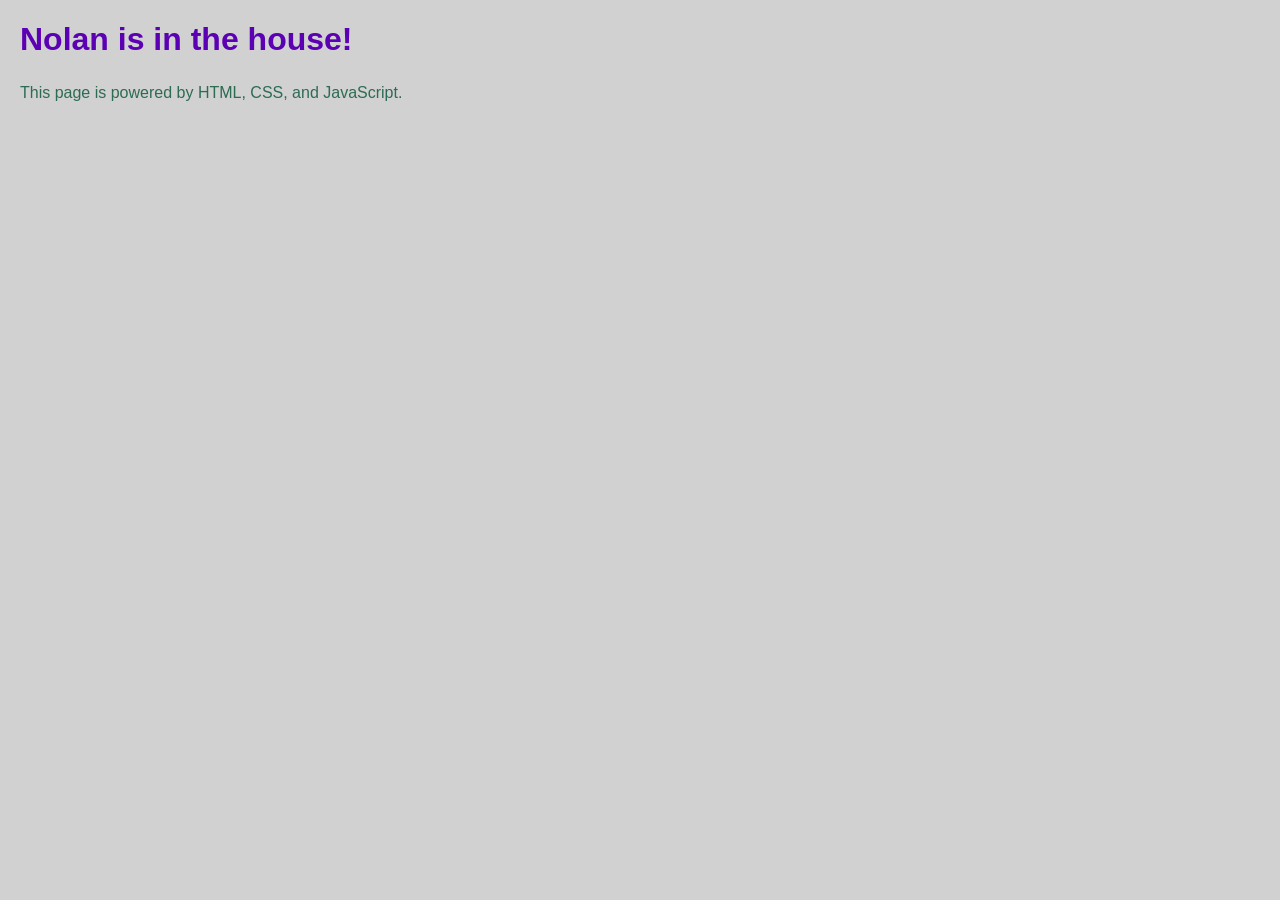
<file: w1/index.html>
<!DOCTYPE html>
<html lang="en">
<head>
    <meta charset="UTF-8">
    <meta name="viewport" content="width=device-width, initial-scale=1.0">
    <link rel="stylesheet" href="style.css">
    <script src="app.js"></script>
    <title>Week 1 - Who's in the HOUSE!</title>
    <title>Document</title>
</head>
<body>
    <h1>Nolan is in the house!</h1>
    <p>This page is powered by HTML, CSS, and JavaScript.</p>
</body>
</html>
</file>
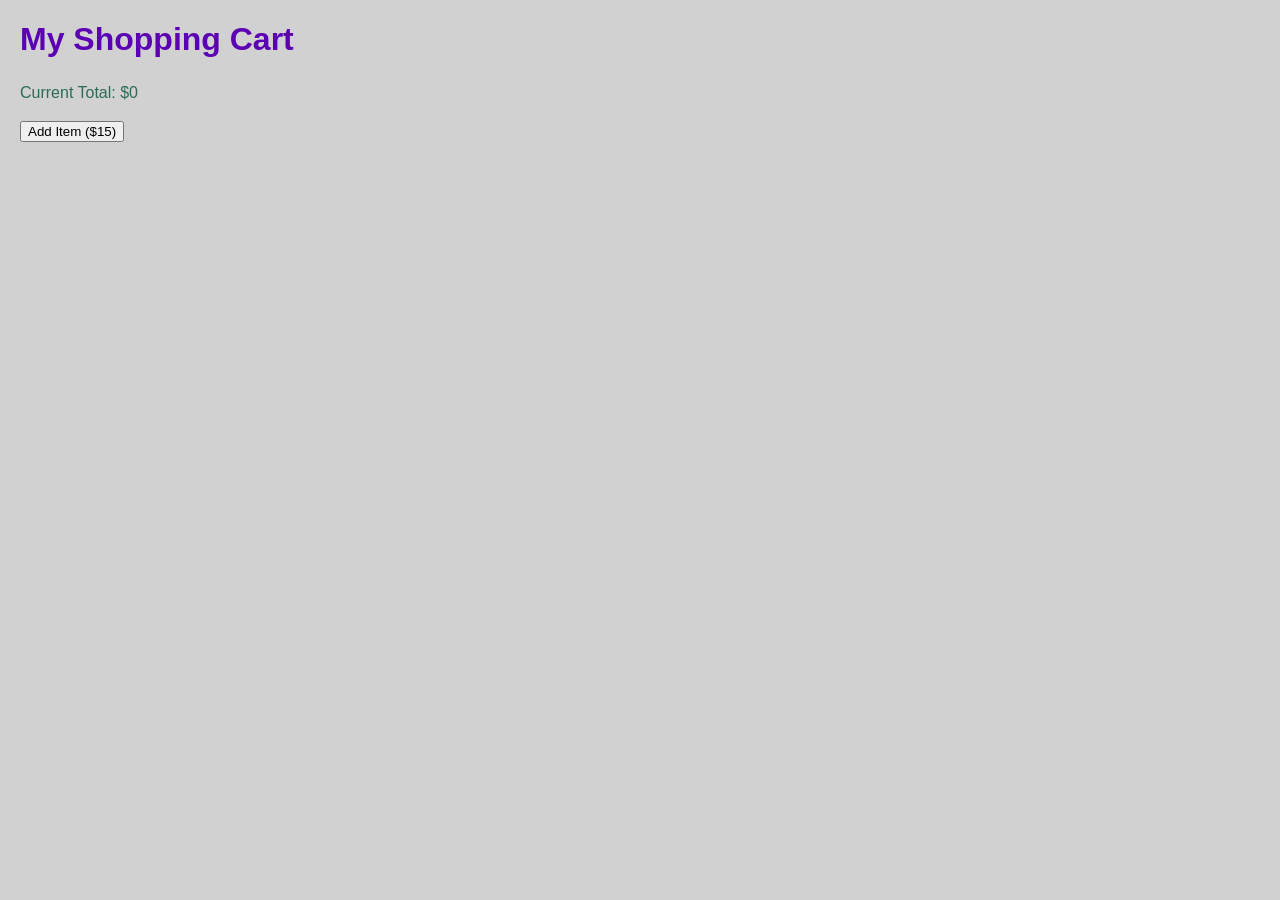
<file: w2/index.html>
<!DOCTYPE html>
<html lang="en">
<head>
    <meta charset="UTF-8">
    <meta name="viewport" content="width=device-width, initial-scale=1.0">
    <link rel="stylesheet" href="style.css">
    <script src="app.js" defer></script>
    <title>Week 1 - Who's in the HOUSE!</title>
    <title>Document</title>
</head>
<body>
<body>
    <h1>My Shopping Cart</h1>
    
    <p id="total-display">Current Total: $0</p>
    
    <button id="add-item-btn">Add Item ($15)</button>
</body>
</body>
</html>
</file>
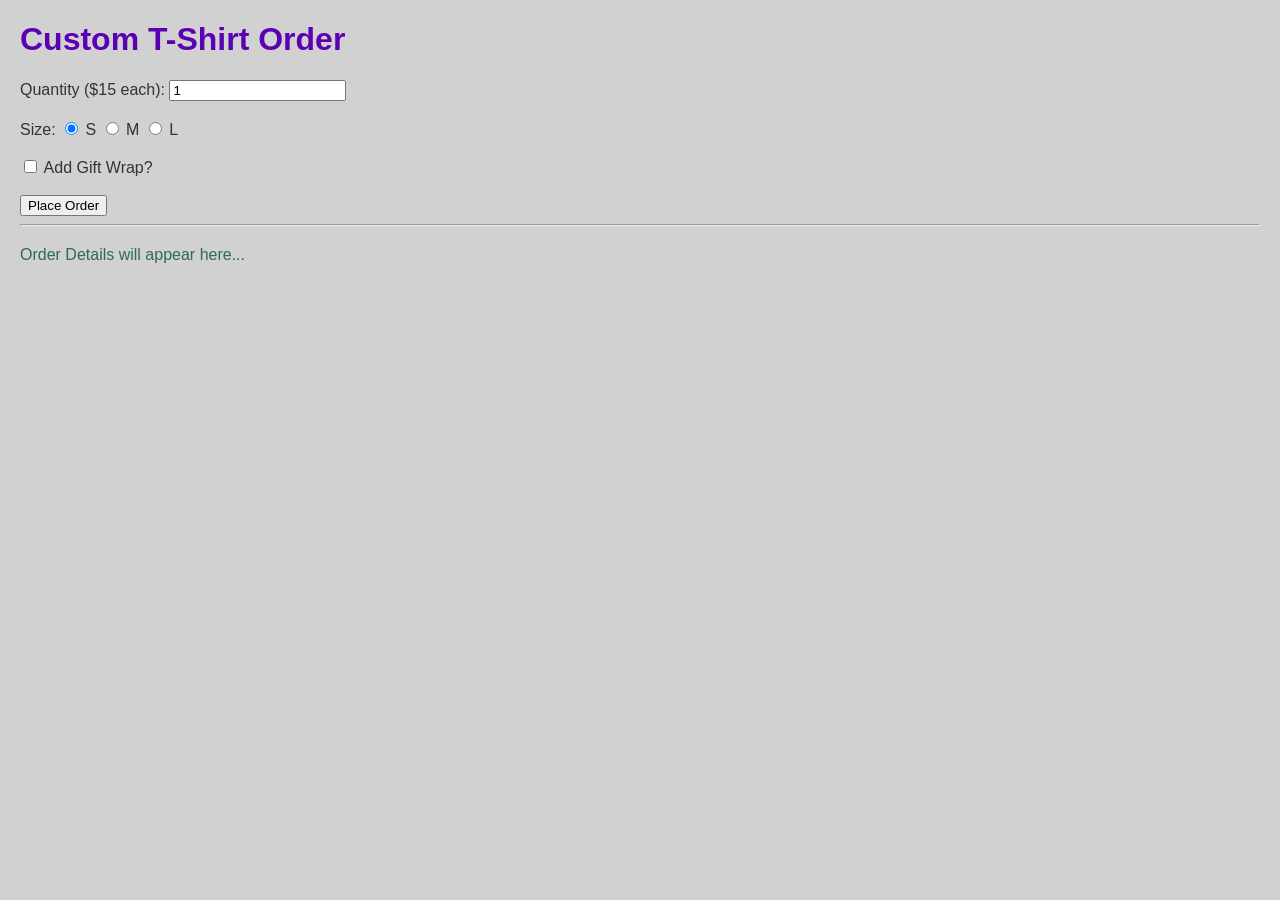
<file: w3/index.html>
<!DOCTYPE html>
<html lang="en">
<head>
    <meta charset="UTF-8">
    <meta name="viewport" content="width=device-width, initial-scale=1.0">
    <link rel="stylesheet" href="style.css">
    <script type="Module" src="app.js" defer></script>
    <title>The Custom Order Form</title>
</head>
<body>
    <h1>Custom T-Shirt Order</h1>
    
    <form id="order-form">
        
        <label>Quantity ($15 each): 
            <input type="number" id="qty" value="1" min="1">
        </label>
        <br><br>

        <label>Size:</label>
        <label><input type="radio" name="size" value="Small" checked> S</label>
        <label><input type="radio" name="size" value="Medium"> M</label>
        <label><input type="radio" name="size" value="Large"> L</label>
        <br><br>

        <label>
            <input type="checkbox" id="gift-wrap"> Add Gift Wrap?
        </label>
        <br><br>

        <button type="submit">Place Order</button>
    </form>

    <hr>
    
    <div id="order-summary">
        <p>Order Details will appear here...</p>
    </div>
</body>
</html>
</file>
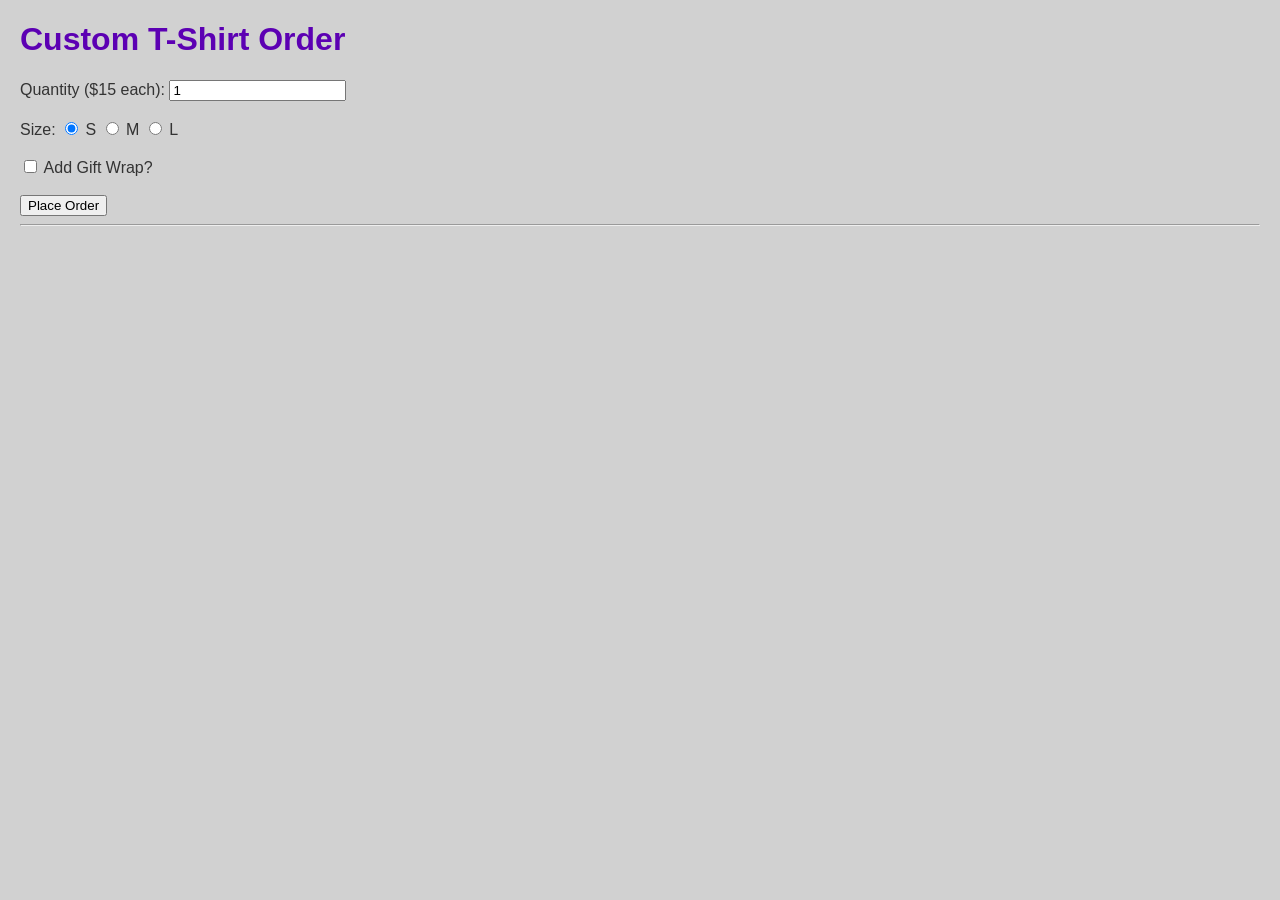
<file: w4/index.html>
<!DOCTYPE html>
<html lang="en">
<head>
    <meta charset="UTF-8">
    <meta name="viewport" content="width=device-width, initial-scale=1.0">
    <link rel="stylesheet" href="style.css">
    <script type="Module" src="app.js" defer></script>
    <title>The Custom Order Form</title>
</head>
<body>
    <h1>Custom T-Shirt Order</h1>
    
    <form id="order-form">
        
        <label>Quantity ($15 each): 
            <input type="number" id="qty" value="1" min="1">
        </label>
        <br><br>

        <label>Size:</label>
        <label><input type="radio" name="size" value="Small" checked> S</label>
        <label><input type="radio" name="size" value="Medium"> M</label>
        <label><input type="radio" name="size" value="Large"> L</label>
        <br><br>

        <label>
            <input type="checkbox" id="gift-wrap"> Add Gift Wrap?
        </label>
        <br><br>

        <button type="submit">Place Order</button>
    </form>

    <hr>
    
    <div id="order-summary" style="display: none;">
    <h2>Order Success!</h2>
    <p><strong>Total Cost:</strong> $<span id="display-total"></span></p>
    <p><strong>Details:</strong> <span id="display-qty"></span> <span id="display-size"></span> T-Shirt(s)</p>
    <p><strong>Gift Wrap:</strong> <span id="display-gift"></span></p>
    </div>
</body>
</html>
</file>
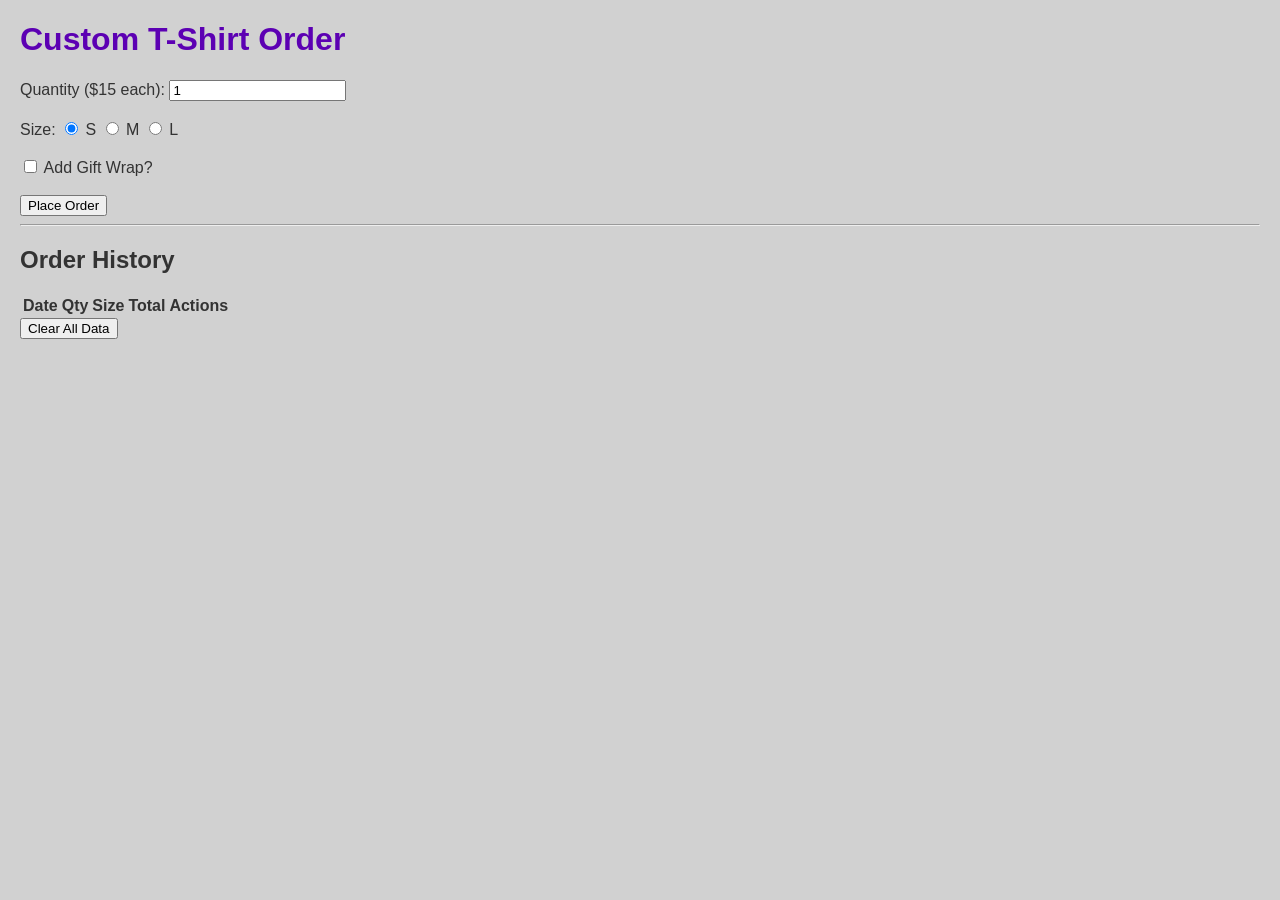
<file: w6/index.html>
<!DOCTYPE html>
<html lang="en">

<head>
    <meta charset="UTF-8">
    <meta name="viewport" content="width=device-width, initial-scale=1.0">
    <link rel="stylesheet" href="style.css">
    <script type="Module" src="app.js" defer></script>
    <title>The Custom Order Form</title>
</head>

<body>
    <h1>Custom T-Shirt Order</h1>

    <form id="order-form">

        <label>Quantity ($15 each):
            <input type="number" id="qty" value="1" min="1">
        </label>
        <br><br>

        <label>Size:</label>
        <label><input type="radio" name="size" value="Small" checked> S</label>
        <label><input type="radio" name="size" value="Medium"> M</label>
        <label><input type="radio" name="size" value="Large"> L</label>
        <br><br>

        <label>
            <input type="checkbox" id="gift-wrap"> Add Gift Wrap?
        </label>
        <br><br>

        <button type="submit">Place Order</button>
    </form>

    <hr>

    <div id="order-history-section">
        <h2>Order History</h2>
        <table id="order-table">
            <thead>
                <tr>
                    <th>Date</th>
                    <th>Qty</th>
                    <th>Size</th>
                    <th>Total</th>
                    <th>Actions</th>
                </tr>
            </thead>
            <tbody id="order-table-body">
            </tbody>
        </table>
    </div>
    <button type ="button" id="clear-btn">Clear All Data</button>
</body>

</html>
</file>
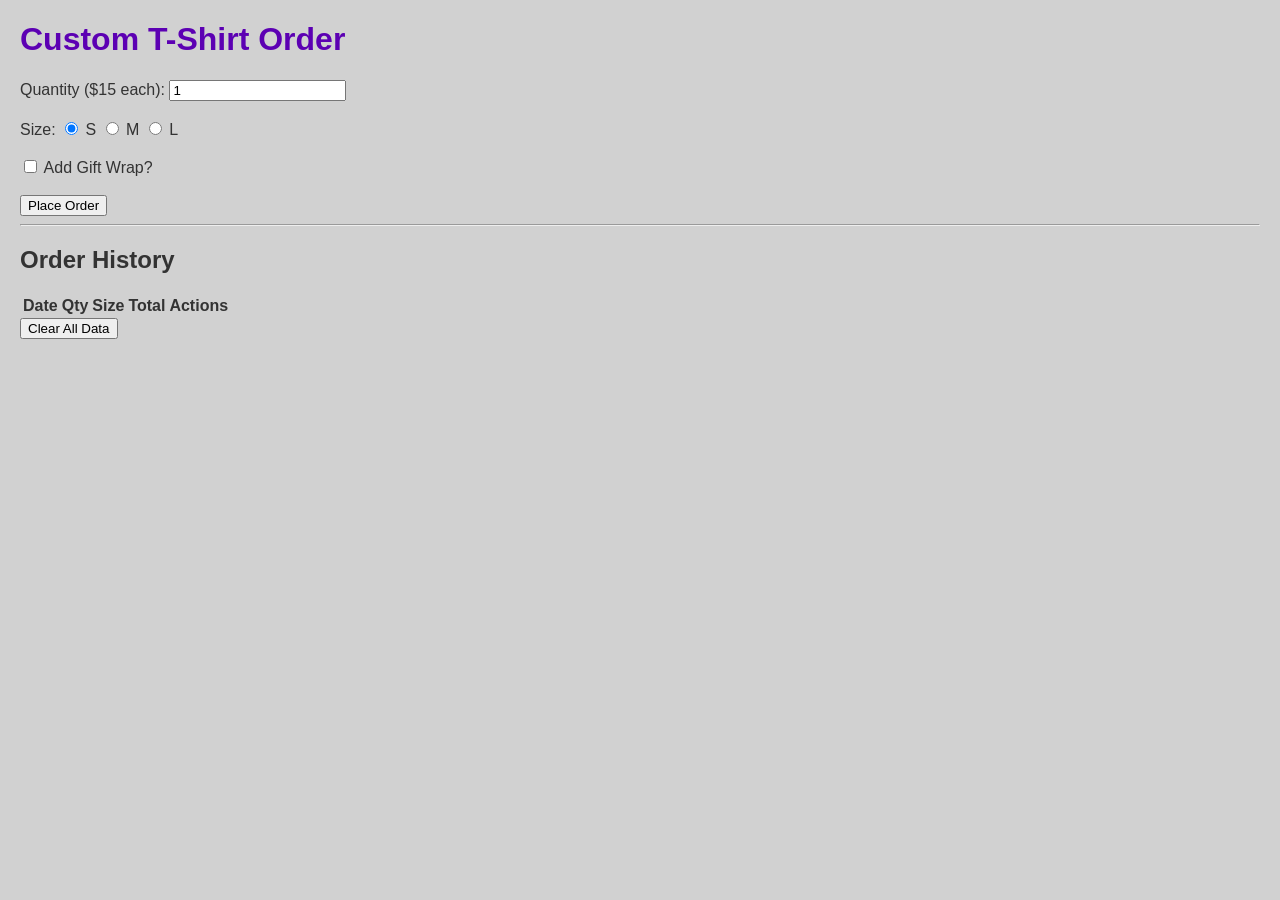
<file: w8/index.html>
<!DOCTYPE html>
<html lang="en">

<head>
    <meta charset="UTF-8">
    <meta name="viewport" content="width=device-width, initial-scale=1.0">
    <link rel="stylesheet" href="style.css">
    <script type="module" src="app.js" defer></script>
    <title>Wiring the Dashboard</title>
</head>

<body>
    <h1>Custom T-Shirt Order</h1>

    <form id="order-form">

        <label>Quantity ($15 each):
            <input type="number" id="qty" value="1" min="1">
        </label>
        <br><br>

        <label>Size:</label>
        <label><input type="radio" name="size" value="Small" checked> S</label>
        <label><input type="radio" name="size" value="Medium"> M</label>
        <label><input type="radio" name="size" value="Large"> L</label>
        <br><br>

        <label>
            <input type="checkbox" id="gift-wrap"> Add Gift Wrap?
        </label>
        <br><br>

        <button type="submit">Place Order</button>
    </form>

    <hr>

    <div id="order-history-section">
        <h2>Order History</h2>
        <table id="order-table">
            <thead>
                <tr>
                    <th>Date</th>
                    <th>Qty</th>
                    <th>Size</th>
                    <th>Total</th>
                    <th>Actions</th>
                </tr>
            </thead>
            <tbody id="order-table-body">
            </tbody>
        </table>
    </div>
    <button type ="button" id="clear-btn">Clear All Data</button>
</body>

</html>
</file>
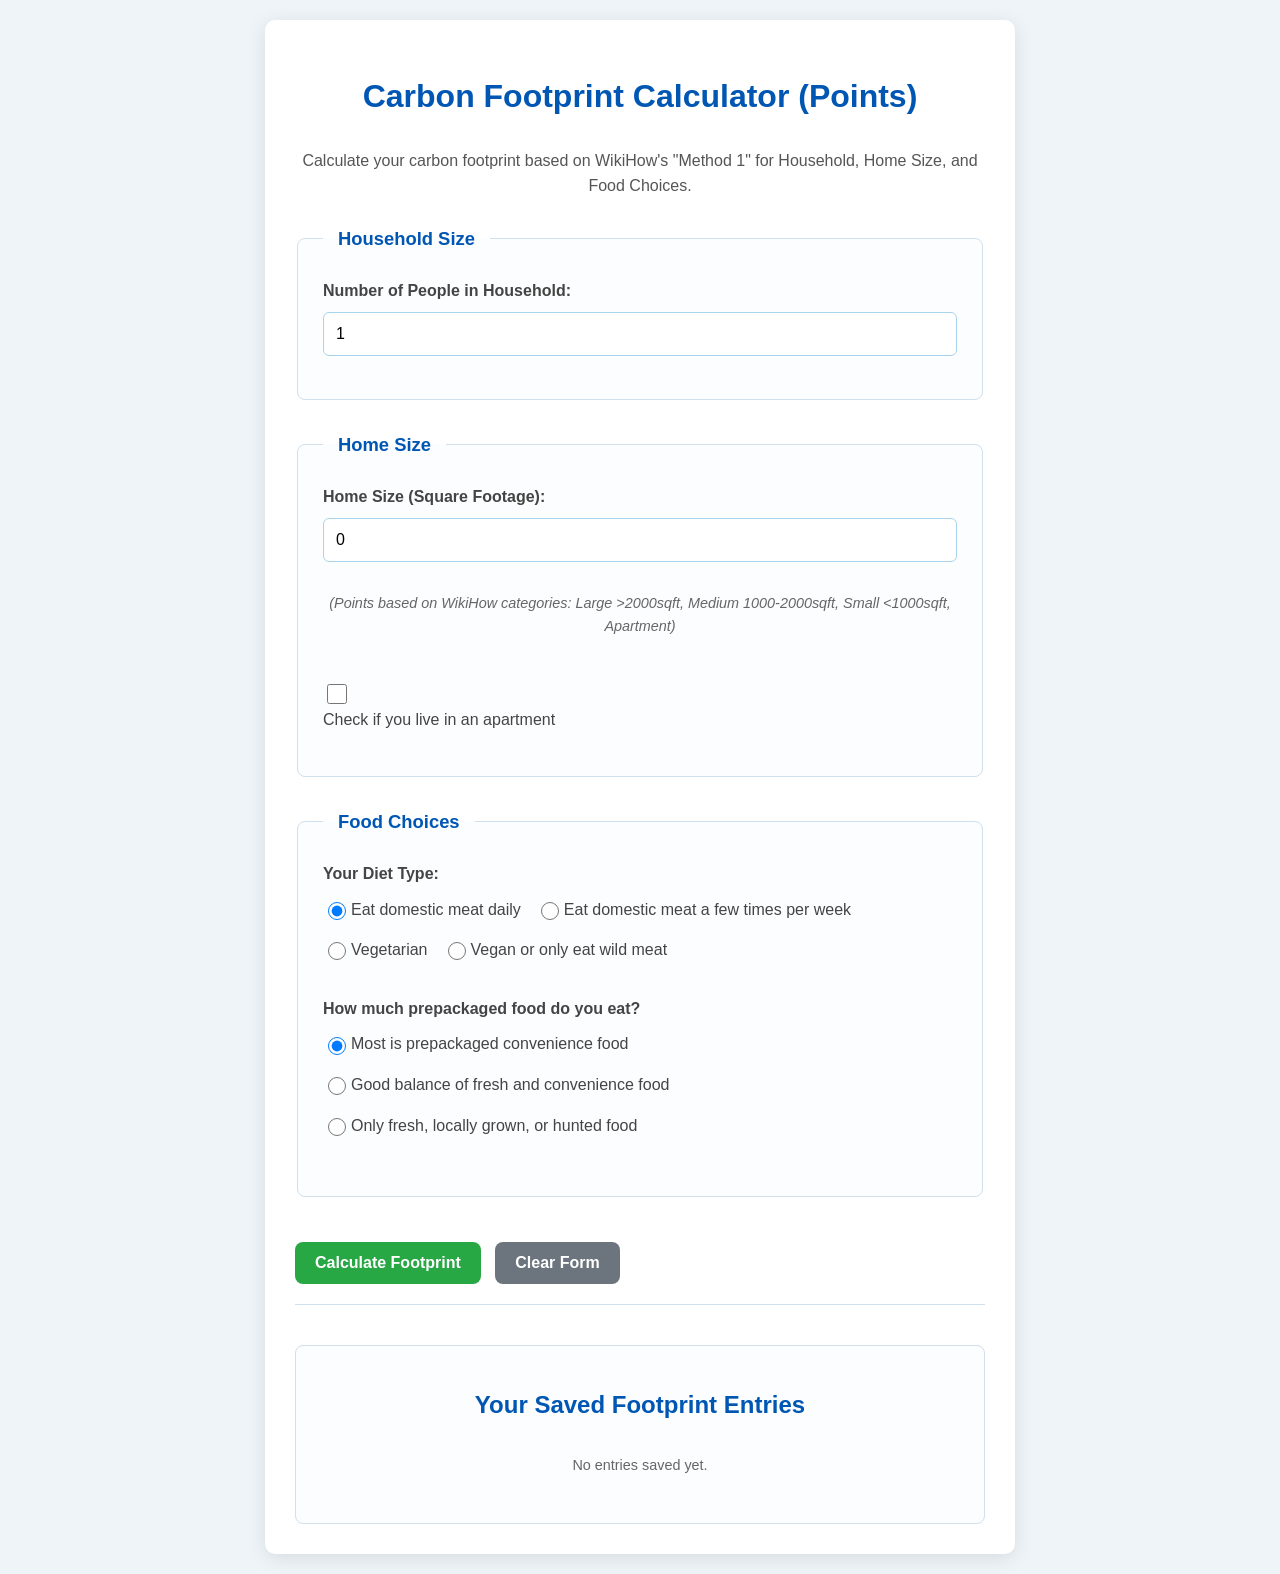
<file: w8a/index.html>
<!DOCTYPE html>
<html lang="en">

<head>
    <meta charset="UTF-8">
    <meta name="viewport" content="width=device-width, initial-scale=1.0">
    <title>Carbon Footprint Calculator UI</title>
    <script type="module" src="app.js" defer></script>
    <link rel="stylesheet" href="style.css">
</head>

<body>
    <main class="container">
        <h1>Carbon Footprint Calculator (Points)</h1>
        <p>Calculate your carbon footprint based on WikiHow's "Method 1" for Household, Home Size, and Food Choices.</p>

        <form id="carbonFootprintForm">
            <input type="hidden" id="entryId">
            <fieldset>
                <legend>Household Size</legend>
                <div class="form-group">
                    <label for="householdMembers">Number of People in Household:</label>
                    <input type="number" id="householdMembers" min="1" value="1" placeholder="e.g., 2">
                </div>
            </fieldset>

            <fieldset>
                <legend>Home Size</legend>
                <div class="form-group">
                    <label for="homeSquareFootage">Home Size (Square Footage):</label>
                    <input type="number" id="homeSquareFootage" min="0" value="0" placeholder="e.g., 1500">
                    <p class="note"><em>(Points based on WikiHow categories: Large &gt;2000sqft, Medium 1000-2000sqft,
                            Small &lt;1000sqft, Apartment)</em></p>
                </div>
                <div class="form-group checkbox-group">
                    <input type="checkbox" id="isApartment">
                    <label for="isApartment">Check if you live in an apartment</label>
                </div>
            </fieldset>

            <fieldset>
                <legend>Food Choices</legend>
                <div class="form-group">
                    <p class="radio-group-heading">Your Diet Type:</p>
                    <div class="radio-group">
                        <label for="dietMeatHeavy">
                            <input type="radio" id="dietMeatHeavy" name="dietType" value="meatHeavy" checked>
                            Eat domestic meat daily
                        </label>
                        <label for="dietAverage">
                            <input type="radio" id="dietAverage" name="dietType" value="average">
                            Eat domestic meat a few times per week
                        </label>
                        <label for="dietVegetarian">
                            <input type="radio" id="dietVegetarian" name="dietType" value="vegetarian">
                            Vegetarian
                        </label>
                        <label for="dietVegan">
                            <input type="radio" id="dietVegan" name="dietType" value="vegan">
                            Vegan or only eat wild meat
                        </label>
                    </div>
                </div>

                <div class="form-group">
                    <p class="radio-group-heading">How much prepackaged food do you eat?</p>
                    <div class="radio-group">
                        <label for="foodPrepackaged">
                            <input type="radio" id="foodPrepackaged" name="foodPackaging" value="prepackaged" checked>
                            Most is prepackaged convenience food
                        </label>
                        <label for="foodBalanced">
                            <input type="radio" id="foodBalanced" name="foodPackaging" value="balanced">
                            Good balance of fresh and convenience food
                        </label>
                        <label for="foodFresh">
                            <input type="radio" id="foodFresh" name="foodPackaging" value="fresh">
                            Only fresh, locally grown, or hunted food
                        </label>
                    </div>
                </div>
            </fieldset>

            <button type="submit" id="submitButton">Calculate Footprint</button>
            <button type="button" id="clearFormButton" class="secondary-button">Clear Form</button>
        </form>

        <section id="results" class="results-container" style="display: none;">
            <h2>Current Entry's Footprint:</h2>
            <p id="totalFootprint" class="highlight-total">0 Points</p>
            <div id="breakdown">
                <h3>Breakdown:</h3>
                <ul>
                    <li id="householdFootprint">Household Size: 0 Points</li>
                    <li id="homeSizeFootprint">Home Size: 0 Points</li>
                    <li id="foodDietFootprint">Food Diet: 0 Points</li>
                    <li id="foodPackagingFootprint">Food Packaging: 0 Points</li>
                </ul>
            </div>
            <p class="note"><em>Note: Calculations are based directly on the point system outlined in WikiHow's "Method
                    1."</em></p>
        </section>

        <section class="table-container">
            <h2>Your Saved Footprint Entries</h2>
            <button type="button" id="clearAllDataButton" class="danger-button" style="display: block;">Clear All Saved
                Data</button>
            <table id="footprintTable" style="display: none;">
                <thead>
                    <tr>
                        <th>Date</th>
                        <th>HH Size</th>
                        <th>Home Size</th>
                        <th>Diet</th>
                        <th>Food Pkg.</th>
                        <th>Total Points</th>
                        <th>Actions</th> <!-- For Edit/Delete buttons (will be added later) -->
                    </tr>
                </thead>
                <tbody>
                    <!-- Table rows will be rendered here by JavaScript -->
                </tbody>
            </table>
            <p id="noEntriesMessage" class="note" style="display: block;">No entries saved yet.</p>
        </section>

    </main>

</body>

</html>
</file>
<file: w1/style.css>
body {
    font-family: Arial, sans-serif;
    margin: 20px;
    background-color: #d1d1d1; /* A light grey background */
    color: #333;
}

h1 {
    color: #5c00b3;
}

p {
    color: #2d6b53;
    line-height: 1.6;
}
</file>
<file: w2/style.css>
body {
    font-family: Arial, sans-serif;
    margin: 20px;
    background-color: #d1d1d1; /* A light grey background */
    color: #333;
}

h1 {
    color: #5c00b3;
}

p {
    color: #2d6b53;
    line-height: 1.6;
}
/* The .container class is defined but not strictly needed for this minimal HTML, but it's good practice to keep it consistent for future expansion. */
.container {
   max-width: 800px;
   margin: 0 auto; /* Center the content */
   padding: 15px;
   background-color: #ffffff;
   box-shadow: 0 2px 5px rgba(0,0,0,0.1);
   border-radius: 8px;
}
</file>
<file: w3/style.css>
body {
    font-family: Arial, sans-serif;
    margin: 20px;
    background-color: #d1d1d1; /* A light grey background */
    color: #333;
}

h1 {
    color: #5c00b3;
}

p {
    color: #2d6b53;
    line-height: 1.6;
}
/* The .container class is defined but not strictly needed for this minimal HTML, but it's good practice to keep it consistent for future expansion. */
.container {
   max-width: 800px;
   margin: 0 auto; /* Center the content */
   padding: 15px;
   background-color: #ffffff;
   box-shadow: 0 2px 5px rgba(0,0,0,0.1);
   border-radius: 8px;
}
</file>
<file: w4/style.css>
body {
    font-family: Arial, sans-serif;
    margin: 20px;
    background-color: #d1d1d1; /* A light grey background */
    color: #333;
}

h1 {
    color: #5c00b3;
}

p {
    color: #2d6b53;
    line-height: 1.6;
}
/* The .container class is defined but not strictly needed for this minimal HTML, but it's good practice to keep it consistent for future expansion. */
.container {
   max-width: 800px;
   margin: 0 auto; /* Center the content */
   padding: 15px;
   background-color: #ffffff;
   box-shadow: 0 2px 5px rgba(0,0,0,0.1);
   border-radius: 8px;
}
</file>
<file: w6/style.css>
body {
    font-family: Arial, sans-serif;
    margin: 20px;
    background-color: #d1d1d1; /* A light grey background */
    color: #333;
}

h1 {
    color: #5c00b3;
}

p {
    color: #2d6b53;
    line-height: 1.6;
}
/* The .container class is defined but not strictly needed for this minimal HTML, but it's good practice to keep it consistent for future expansion. */
.container {
   max-width: 800px;
   margin: 0 auto; /* Center the content */
   padding: 15px;
   background-color: #ffffff;
   box-shadow: 0 2px 5px rgba(0,0,0,0.1);
   border-radius: 8px;
}
</file>
<file: w8/style.css>
body {
    font-family: Arial, sans-serif;
    margin: 20px;
    background-color: #d1d1d1; /* A light grey background */
    color: #333;
}

h1 {
    color: #5c00b3;
}

p {
    color: #2d6b53;
    line-height: 1.6;
}
/* The .container class is defined but not strictly needed for this minimal HTML, but it's good practice to keep it consistent for future expansion. */
.container {
   max-width: 800px;
   margin: 0 auto; /* Center the content */
   padding: 15px;
   background-color: #ffffff;
   box-shadow: 0 2px 5px rgba(0,0,0,0.1);
   border-radius: 8px;
}
</file>
<file: w8a/style.css>
body {
    font-family: 'Segoe UI', Tahoma, Geneva, Verdana, sans-serif;
    /* Sets the preferred font family for the body text. */
    background-color: #eef4f7;
    /* Defines the background color of the entire page. */
    color: #333;
    /* Sets the default text color for the body. */
    line-height: 1.6;
    /* Adjusts the spacing between lines of text for readability. */
    margin: 0;
    /* Removes default browser margin around the body. */
    padding: 20px;
    /* Adds padding around the content within the body. */
    display: flex;
    /* Establishes a flex container for direct children. */
    justify-content: center;
    /* Horizontally centers content within the body. */
    align-items: flex-start;
    /* Aligns items to the start of the cross axis (top for column flex). */
    min-height: 100vh;
    /* Ensures the body takes at least the full height of the viewport. */
}

.container {
    background-color: #ffffff;
    /* Sets the background color of the container. */
    padding: 30px;
    /* Adds padding inside the container. */
    border-radius: 10px;
    /* Rounds the corners of the container. */
    box-shadow: 0 4px 20px rgba(0, 0, 0, 0.1);
    /* Applies a subtle shadow to the container. */
    width: 100%;
    /* Makes the container take up the full available width. */
    max-width: 750px;
    /* Limits the maximum width of the container. */
    box-sizing: border-box;
    /* Includes padding and border in the element's total width and height. */
}

h1,
h2,
h3 {
    color: #0056b3;
    /* Sets the text color for all heading levels. */
    text-align: center;
    /* Centers the text within the headings. */
    margin-bottom: 25px;
    /* Adds space below the headings. */
}

p {
    text-align: center;
    /* Centers the text within paragraphs. */
    margin-bottom: 25px;
    /* Adds space below the paragraphs. */
    color: #555;
    /* Sets the text color for paragraphs. */
}

form {
    margin-top: 20px;
    /* Adds space above the form. */
    padding-bottom: 20px;
    /* Adds padding to the bottom of the form. */
    border-bottom: 1px solid #d0e0ed;
    /* Adds a bottom border to the form. */
    margin-bottom: 20px;
    /* Adds space below the form. */
}

fieldset {
    border: 1px solid #d0e0ed;
    /* Sets the border for fieldsets. */
    border-radius: 8px;
    /* Rounds the corners of the fieldsets. */
    padding: 25px;
    /* Adds padding inside the fieldsets. */
    margin-bottom: 30px;
    /* Adds space below the fieldsets. */
    background-color: #fcfdfe;
    /* Sets the background color of the fieldsets. */
}

legend {
    font-weight: bold;
    /* Makes the legend text bold. */
    color: #0056b3;
    /* Sets the text color for the legend. */
    padding: 0 15px;
    /* Adds horizontal padding around the legend text. */
    font-size: 1.15em;
    /* Increases the font size of the legend. */
}

.form-group {
    margin-bottom: 18px;
    /* Adds space below each form group. */
    display: flex;
    /* Establishes a flex container for children. */
    flex-direction: column;
    /* Stacks children vertically within the form group. */
}

.form-group label {
    margin-bottom: 8px;
    /* Adds space below labels within form groups. */
    font-weight: 600;
    /* Makes the label text semibold. */
    color: #444;
    /* Sets the text color for labels. */
}

/* NEW: Styling for headings within radio groups */
.radio-group-heading {
    text-align: left;
    /* Aligns the text of these headings to the left. */
    font-weight: 600;
    /* Makes the heading text semibold. */
    color: #444;
    /* Sets the text color for the radio group headings. */
    margin-bottom: 10px;
    /* Adds space below the radio group heading. */
    margin-top: 0;
    /* Removes any default top margin for the heading. */
}

.form-group input[type="number"] {
    width: 100%;
    /* Makes the number input take up full width. */
    padding: 12px;
    /* Adds padding inside the number input. */
    border: 1px solid #a8d4ed;
    /* Sets the border for the number input. */
    border-radius: 6px;
    /* Rounds the corners of the number input. */
    box-sizing: border-box;
    /* Includes padding and border in the input's total width and height. */
    font-size: 1em;
    /* Sets the font size for the number input. */
    transition: border-color 0.3s ease, box-shadow 0.3s ease;
    /* Adds smooth transitions for border and shadow on interaction. */
}

.form-group input[type="number"]:focus {
    border-color: #007bff;
    /* Changes border color on focus. */
    box-shadow: 0 0 0 3px rgba(0, 123, 255, 0.25);
    /* Adds a blue glow shadow on focus. */
    outline: none;
    /* Removes the default browser outline on focus. */
}

.radio-group {
    display: flex;
    /* Establishes a flex container for radio buttons. */
    flex-direction: row;
    /* Arranges radio buttons horizontally. */
    flex-wrap: wrap;
    /* Allows radio buttons to wrap to the next line if space is insufficient. */
    gap: 15px;
    /* Adds space between radio buttons. */
    margin-top: 0;
    /* Removes any default top margin for the group. */
    margin-bottom: 15px;
    /* Adds space below the radio group. */
}

.radio-group label {
    font-weight: normal;
    /* Overrides default bolding for labels within radio groups. */
    margin-bottom: 0;
    /* Removes default bottom margin for labels within radio groups. */
    cursor: pointer;
    /* Changes cursor to a pointer when hovering over the label. */
    display: flex;
    /* Makes the label itself a flex container. */
    align-items: center;
    /* Vertically aligns the radio input and its text within the label. */
}

.radio-group input[type="radio"] {
    margin-right: 5px;
    /* Adds space between the radio button and its associated text. */
    width: 18px;
    /* Sets the width of the radio button. */
    height: 18px;
    /* Sets the height of the radio button. */
    accent-color: #007bff;
    /* Changes the color of the radio button itself. */
}

/* Updated checkbox-group style */
.checkbox-group label {
    /* Applies flex properties to the label itself for checkboxes. */
    font-weight: normal;
    /* Overrides default bolding for labels within checkbox groups. */
    margin-bottom: 0;
    /* Removes default bottom margin for labels within checkbox groups. */
    cursor: pointer;
    /* Changes cursor to a pointer when hovering over the label. */
    display: flex;
    /* Makes the label itself a flex container. */
    align-items: center;
    /* Vertically aligns the checkbox input and its text within the label. */
}

.checkbox-group input[type="checkbox"] {
    margin-right: 12px;
    /* Adds space between the checkbox and its associated text. */
    width: 20px;
    /* Sets the width of the checkbox. */
    height: 20px;
    /* Sets the height of the checkbox. */
    accent-color: #007bff;
    /* Changes the color of the checkbox itself. */
}

button[type="submit"],
.secondary-button {
    display: inline-block;
    /* Makes buttons block-level but allows them to sit inline. */
    padding: 12px 20px;
    /* Adds padding inside the buttons. */
    border: none;
    /* Removes the default button border. */
    border-radius: 8px;
    /* Rounds the corners of the buttons. */
    font-size: 1em;
    /* Sets the font size for button text. */
    font-weight: bold;
    /* Makes button text bold. */
    cursor: pointer;
    /* Changes cursor to a pointer when hovering over buttons. */
    transition: background-color 0.3s ease, transform 0.2s ease;
    /* Adds smooth transitions for background and transform on interaction. */
    margin-top: 15px;
    /* Adds space above the buttons. */
    margin-right: 10px;
    /* Adds space to the right of the buttons. */
}

button[type="submit"] {
    background-color: #28a745;
    /* Sets the background color for the submit button (green). */
    color: white;
    /* Sets the text color for the submit button. */
    width: auto;
    /* Allows the button to size based on its content. */
}

button[type="submit"]:hover {
    background-color: #218838;
    /* Darkens the background color on hover. */
    transform: translateY(-2px);
    /* Lifts the button slightly on hover. */
}

button[type="submit"]:active {
    background-color: #1e7e34;
    /* Further darkens the background color when clicked. */
    transform: translateY(0);
    /* Resets the button position when actively clicked. */
}

.secondary-button {
    background-color: #6c757d;
    /* Sets the background color for secondary buttons (gray). */
    color: white;
    /* Sets the text color for secondary buttons. */
}

.secondary-button:hover {
    background-color: #5a6268;
    /* Darkens the background color of secondary buttons on hover. */
    transform: translateY(-2px);
    /* Lifts the secondary button slightly on hover. */
}

.results-container {
    margin-top: 40px;
    /* Adds space above the results container. */
    padding: 30px;
    /* Adds padding inside the results container. */
    border: 1px solid #b3e0ff;
    /* Sets the border for the results container. */
    border-radius: 10px;
    /* Rounds the corners of the results container. */
    background-color: #e6f7ff;
    /* Sets the background color of the results container. */
    text-align: center;
    /* Centers the text within the results container. */
    box-shadow: inset 0 1px 5px rgba(0, 0, 0, 0.05);
    /* Applies a subtle inner shadow to the results container. */
}

.highlight-total {
    font-size: 2.5em;
    /* Increases the font size for the total highlight. */
    font-weight: bolder;
    /* Makes the total highlight text bolder. */
    color: #007bff;
    /* Sets the color for the total highlight. */
    margin-top: 15px;
    /* Adds space above the total highlight. */
    margin-bottom: 25px;
    /* Adds space below the total highlight. */
    display: block;
    /* Makes the total highlight a block-level element. */
}

#breakdown {
    text-align: left;
    /* Aligns text within the breakdown section to the left. */
    margin-top: 25px;
    /* Adds space above the breakdown section. */
    border-top: 1px dashed #cceeff;
    /* Adds a dashed top border to the breakdown section. */
    padding-top: 20px;
    /* Adds padding above the content within the breakdown section. */
}

#breakdown h3 {
    text-align: left;
    /* Aligns headings within the breakdown section to the left. */
    margin-bottom: 15px;
    /* Adds space below headings within the breakdown section. */
    color: #0056b3;
    /* Sets the color for headings within the breakdown section. */
}

#breakdown ul {
    list-style-type: disc;
    /* Uses disc bullets for unordered lists within breakdown. */
    padding-left: 25px;
    /* Adds left padding for the list items. */
    margin: 0;
    /* Removes default margins for the list. */
}

#breakdown ul li {
    margin-bottom: 10px;
    /* Adds space below each list item. */
    font-size: 1.1em;
    /* Increases the font size of list items. */
    color: #333;
    /* Sets the text color for list items. */
}

.note {
    font-size: 0.9em;
    /* Reduces the font size for notes. */
    color: #666;
    /* Sets a muted color for notes. */
    margin-top: 30px;
    /* Adds space above the notes. */
    text-align: center;
    /* Centers the text within notes. */
}

.table-container {
    margin-top: 40px;
    overflow-x: auto;
    border: 1px solid #d0e0ed;
    border-radius: 8px;
    padding: 20px;
    background-color: #fcfdfe;
}

#footprintTable {
    width: 100%;
    border-collapse: collapse;
    margin-top: 20px;
    background-color: #ffffff;
    box-shadow: 0 2px 10px rgba(0, 0, 0, 0.05);
}

#footprintTable th,
#footprintTable td {
    border: 1px solid #e0e0e0;
    padding: 12px;
    text-align: left;
    vertical-align: middle;
}

#footprintTable th {
    background-color: #007bff;
    color: white;
    font-weight: bold;
    white-space: nowrap;
}

#footprintTable tbody tr:nth-child(even) {
    background-color: #f8f8f8;
}

#footprintTable tbody tr:hover {
    background-color: #eef4f7;
    cursor: default;
}

.action-button {
    display: inline-block; 
    padding: 8px 12px;
    font-size: 0.85em;
    margin: 0 5px;
    border-radius: 5px;
    font-weight: bold;
    cursor: pointer;
    transition: background-color 0.3s ease, transform 0.2s ease;
    text-decoration: none; 
}

.action-button.edit {
    background-color: #007bff;
    color: white;
}

.action-button.edit:hover {
    background-color: #0056b3;
}

.action-button.delete {
    background-color: #dc3545;
    color: white;
}

.action-button.delete:hover {
    background-color: #c82333;
}

.action-button.confirm {
    background-color: #dc3545;
    color: white;
}

.action-button.confirm:hover {
    background-color: #c82333;
}

.action-button.cancel {
    background-color: #6c757d;
    color: white;
}

.action-button.cancel:hover {
    background-color: #5a6268;
}

.danger-button {
    background-color: #dc3545;
    color: white;
    margin-bottom: 20px;
}

.danger-button:hover {
    background-color: #c82333;
    transform: translateY(-2px);
}

.danger-button.confirm-state {
    background-color: #ffc107;
    color: #343a40;
}

.danger-button.confirm-state:hover {
    background-color: #e0a800;
}

/* Responsive adjustments */
@media (max-width: 768px) {

    /* Styles applied when the viewport width is 768px or less. */
    .container {
        padding: 25px;
        /* Reduces padding in the container on smaller screens. */
    }

    h1 {
        font-size: 1.8em;
        /* Reduces the font size of h1 on smaller screens. */
    }

    .highlight-total {
        font-size: 2em;
        /* Reduces the font size of the total highlight on smaller screens. */
    }

    button[type="submit"],
    .secondary-button {
        width: 100%;
        /* Makes buttons take full width on smaller screens. */
        margin-right: 0;
        /* Removes right margin for buttons. */
        margin-bottom: 10px;
        /* Adds bottom margin for stacked buttons. */
    }

    .radio-group {
        flex-direction: column;
        /* Stacks radio buttons vertically on smaller screens. */
        align-items: flex-start;
        /* Aligns stacked radio buttons to the left. */
    }
}

@media (max-width: 480px) {

    /* Styles applied when the viewport width is 480px or less. */
    .container {
        padding: 15px;
        /* Further reduces padding in the container on very small screens. */
    }

    h1 {
        font-size: 1.5em;
        /* Further reduces the font size of h1 on very small screens. */
    }

    legend {
        font-size: 1em;
        /* Reduces the font size of the legend on very small screens. */
    }

    fieldset {
        padding: 15px;
        /* Reduces padding inside fieldsets on very small screens. */
    }

    .highlight-total {
        font-size: 1.8em;
        /* Further reduces the font size of the total highlight on very small screens. */
    }

    #breakdown ul {
        padding-left: 20px;
        /* Adjusts left padding for breakdown list on very small screens. */
    }
}
</file>
